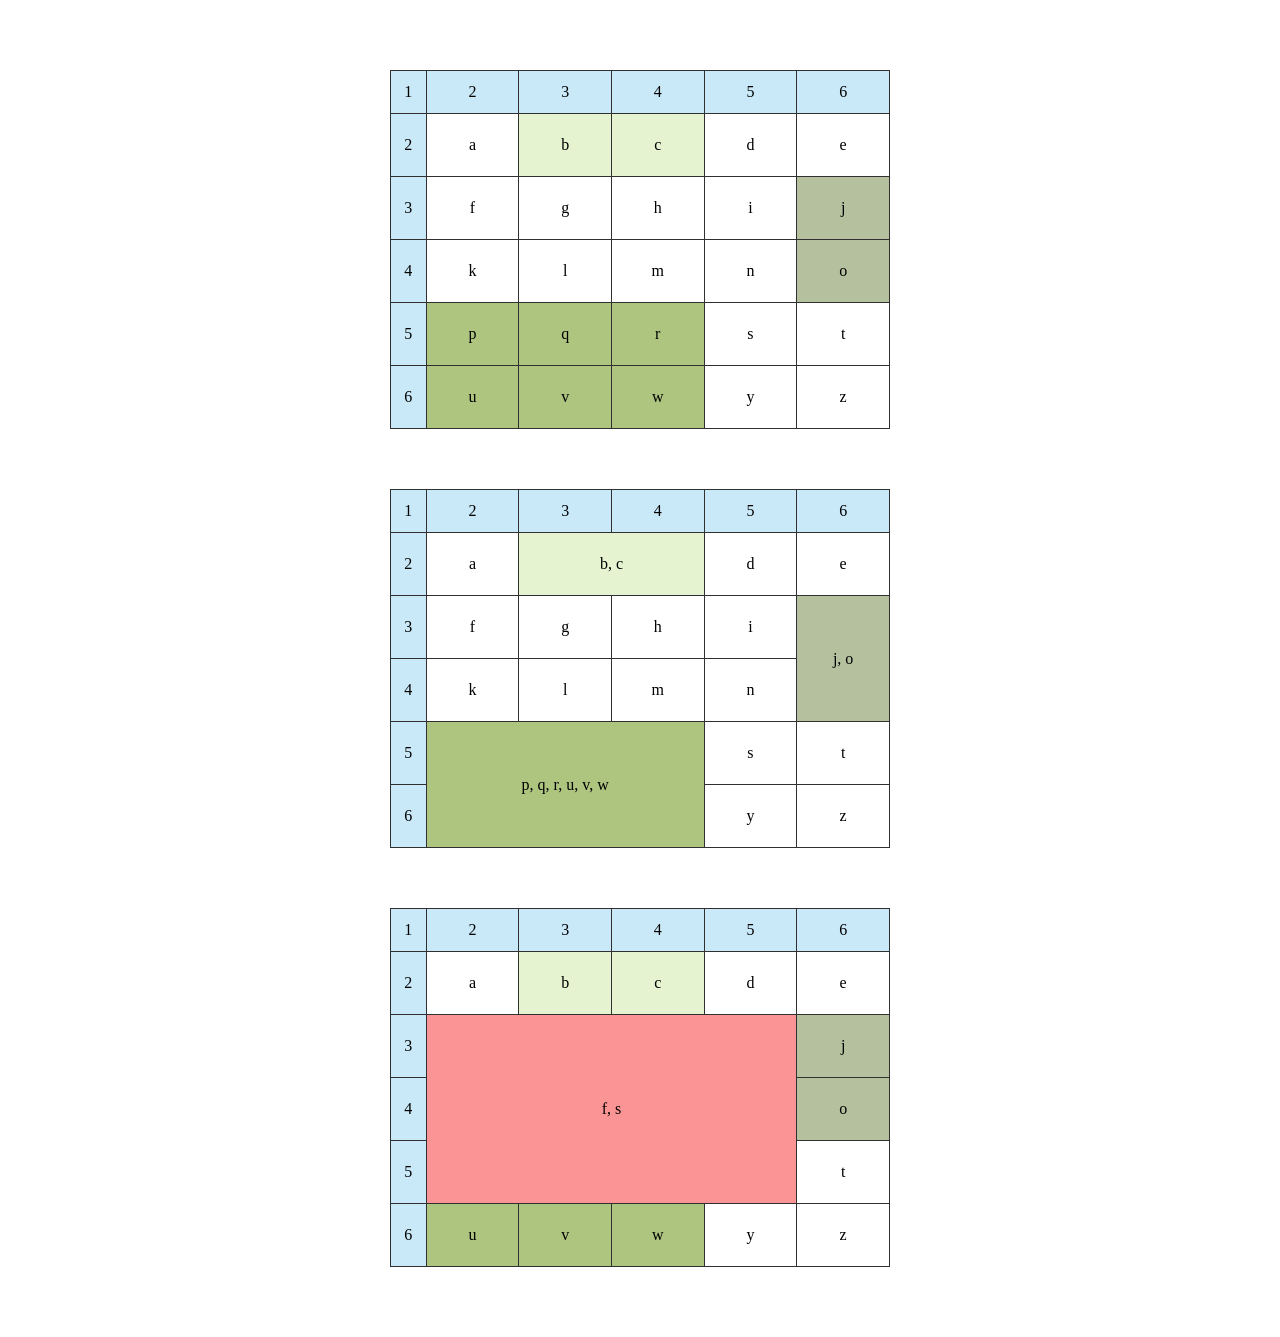
<file: 10a/index.html>
<!DOCTYPE html>
<html>
  <head>
    <meta charset="UTF-8">
    <title>Tabele Sporek</title>
    <style>
    body {
      display: flex;
      flex-direction: column;
      align-items: center;
      margin: 40px;
      color: black;
    }

    table {
      border-collapse: collapse;
      table-layout: fixed;
      width: 500px;
      margin: 30px;
    }

    th, td {
      vertical-align: middle;
      text-align: center;
      border: 1px solid #313030;
      width: 10px;
      height: 60px;
    }
    .kolor1 {
      background-color: #e6f3d1;
    }

    .kolor2 {
      background-color: #b5c09e;
    }

    .kolor3 {
      background-color: #aec580;
    }
    .kolor4 {
      background-color: rgb(251, 148, 148);
    }
    th {
        height: 40px;
      background: #c9e9f8;
      font-weight: 400;
    }

    th:first-child {
      width: 2px;
    }


    </style>
  </head>
  <body>
    <table>
      <tr>
	<th>1</th> <th>2</th> <th>3</th> <th>4</th> <th>5</th> <th>6</th>
      </tr>
      <tr>
	<th>2</th> <td>a</td> <td class="kolor1">b</td ><td class="kolor1">c</td> <td>d</td> <td>e</td>
      </tr>
      <tr>
	<th>3</th> <td>f</td> <td>g</td> <td>h</td> <td>i</td> <td class="kolor2">j</td>
      </tr>
      <tr>
	<th>4</th> <td>k</td> <td>l</td> <td>m</td> <td>n</td> <td class="kolor2">o</td>
      </tr>
      <tr>
	<th>5</th> <td class="kolor3">p</td> <td class="kolor3">q</td> <td class="kolor3">r</td> <td>s</td> <td>t</td>
      </tr>
      <tr>
	<th>6</th> <td class="kolor3">u</td> <td class="kolor3">v</td> <td class="kolor3">w</td> <td>y</td> <td>z</td>
      </tr>
    </table> 

    <table>
      <tr>
	<th>1</th> <th>2</th> <th>3</th> <th>4</th> <th>5</th> <th>6</th>
      </tr>
      <tr>
	<th>2</th> <td>a</td> <td colspan="2" class="kolor1">b, c</td> <td>d</td> <td>e</td>
      </tr>
      <tr>
	<th>3</th> <td>f</td> <td>g</td> <td>h</td> <td>i</td> <td rowspan="2" class="kolor2">j, o</td>
      </tr>
      <tr>
	<th>4</th> <td>k</td> <td>l</td> <td>m</td> <td>n</td>
      </tr>
      <tr>
	<th>5</th> <td colspan="3" rowspan="2" class="kolor3">p, q, r, u, v, w</td> <td>s</td> <td>t</td>
      </tr>
      <tr>
	<th>6</th> <td>y</td> <td>z</td>
      </tr>
    </table>

    <table>
      <tr>
	<th>1</th> <th>2</th> <th>3</th> <th>4</th> <th>5</th> <th>6</th>
      </tr>
      <tr>
	<th>2</th> <td>a</td> <td class="kolor1">b</td ><td class="kolor1">c</td> <td>d</td> <td>e</td>
      </tr>
      <tr>
	<th>3</th> <td colspan="4" rowspan="3" class="kolor4">f, s</td> <td class="kolor2">j</td>
      </tr>
      <tr>
	<th>4</th> <td class="kolor2">o</td>
      </tr>
      <tr>
	<th>5</th> <td>t</td>
      </tr>
      <tr>
	<th>6</th> <td class="kolor3">u</td> <td class="kolor3">v</td> <td class="kolor3">w</td> <td>y</td> <td>z</td>
      </tr>
    </table> 
  </body>
</html>
</file>
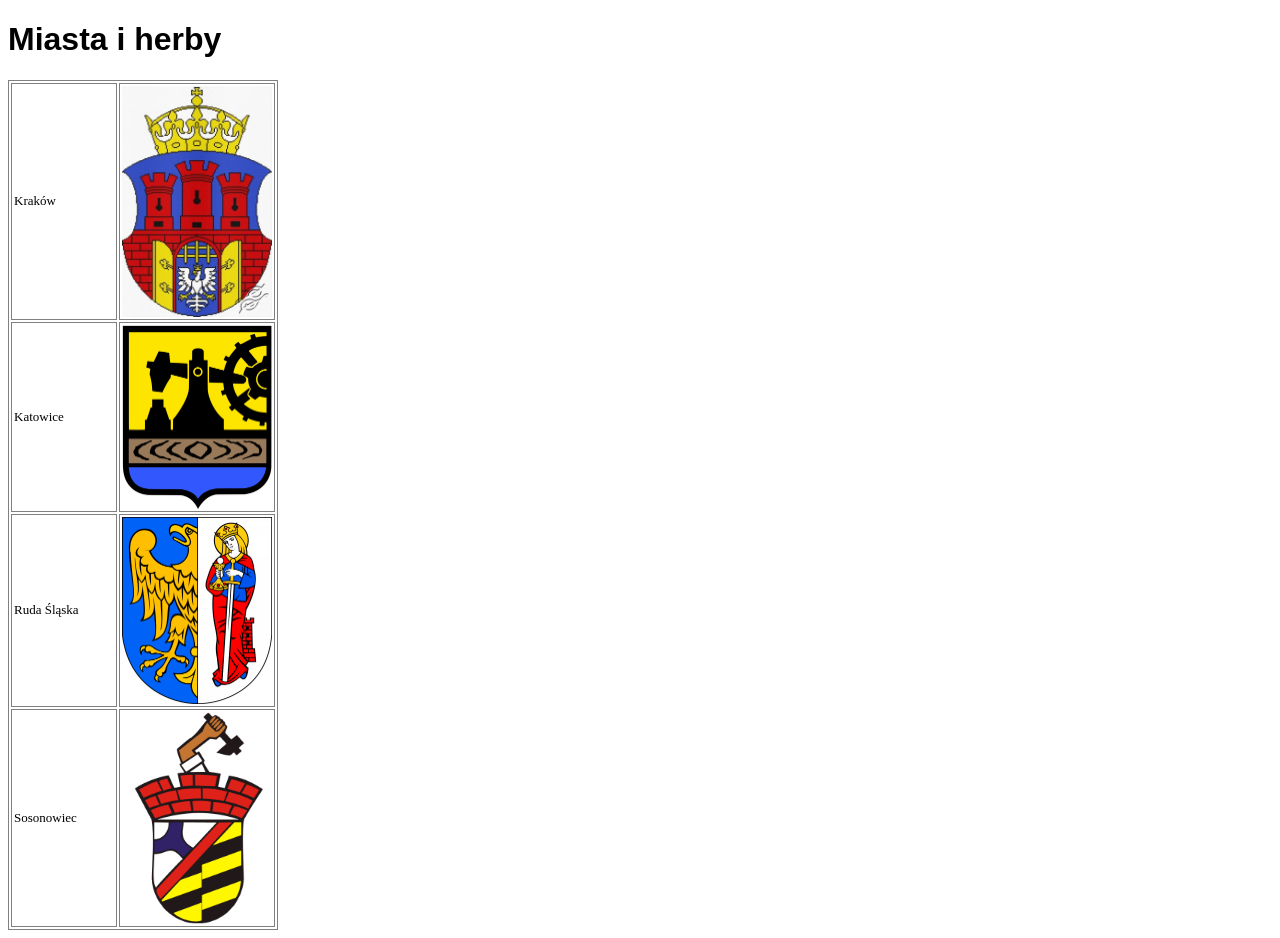
<file: 10b/index.html>
<!DOCTYPE html>
<html lang="pl">
<head>
  <meta charset="UTF-8">
  <title>Miasta i herby Sporek</title>
  <style>
    h1 {
      font-family: Arial, sans-serif;
      font-weight: bold;
    }
    table {
      border-collapse: separate;
      border-spacing: 2px;
      border: 1px solid gray;
    }
    td {
      border: 1px solid gray;
      font-family: "Times New Roman", serif;
      font-size: 13px;
      padding: 2px;
    }
    td:first-child {
      width: 100px;
    }
    td img {
      display: block;
      width: 150px;
    }
  </style>
</head>
<body>

  <h1>Miasta i herby</h1>

  <table>
    <tr>
      <td>Kraków</td>
      <td><img src="krakow.jpg" alt="Herb Krakowa"></td>
    </tr>
    <tr>
      <td>Katowice</td>
      <td><img src="katowice.png" alt="Herb Katowic"></td>
    </tr>
    <tr>
      <td>Ruda Śląska</td>
      <td><img src="rudaslaska.png" alt="Herb Rudy Śląskiej"></td>
    </tr>
    <tr>
      <td>Sosonowiec</td>
      <td><img src="sosnowiec.png" alt="Herb Sosnowca"></td>
    </tr>
  </table>

</body>
</html>
</file>
